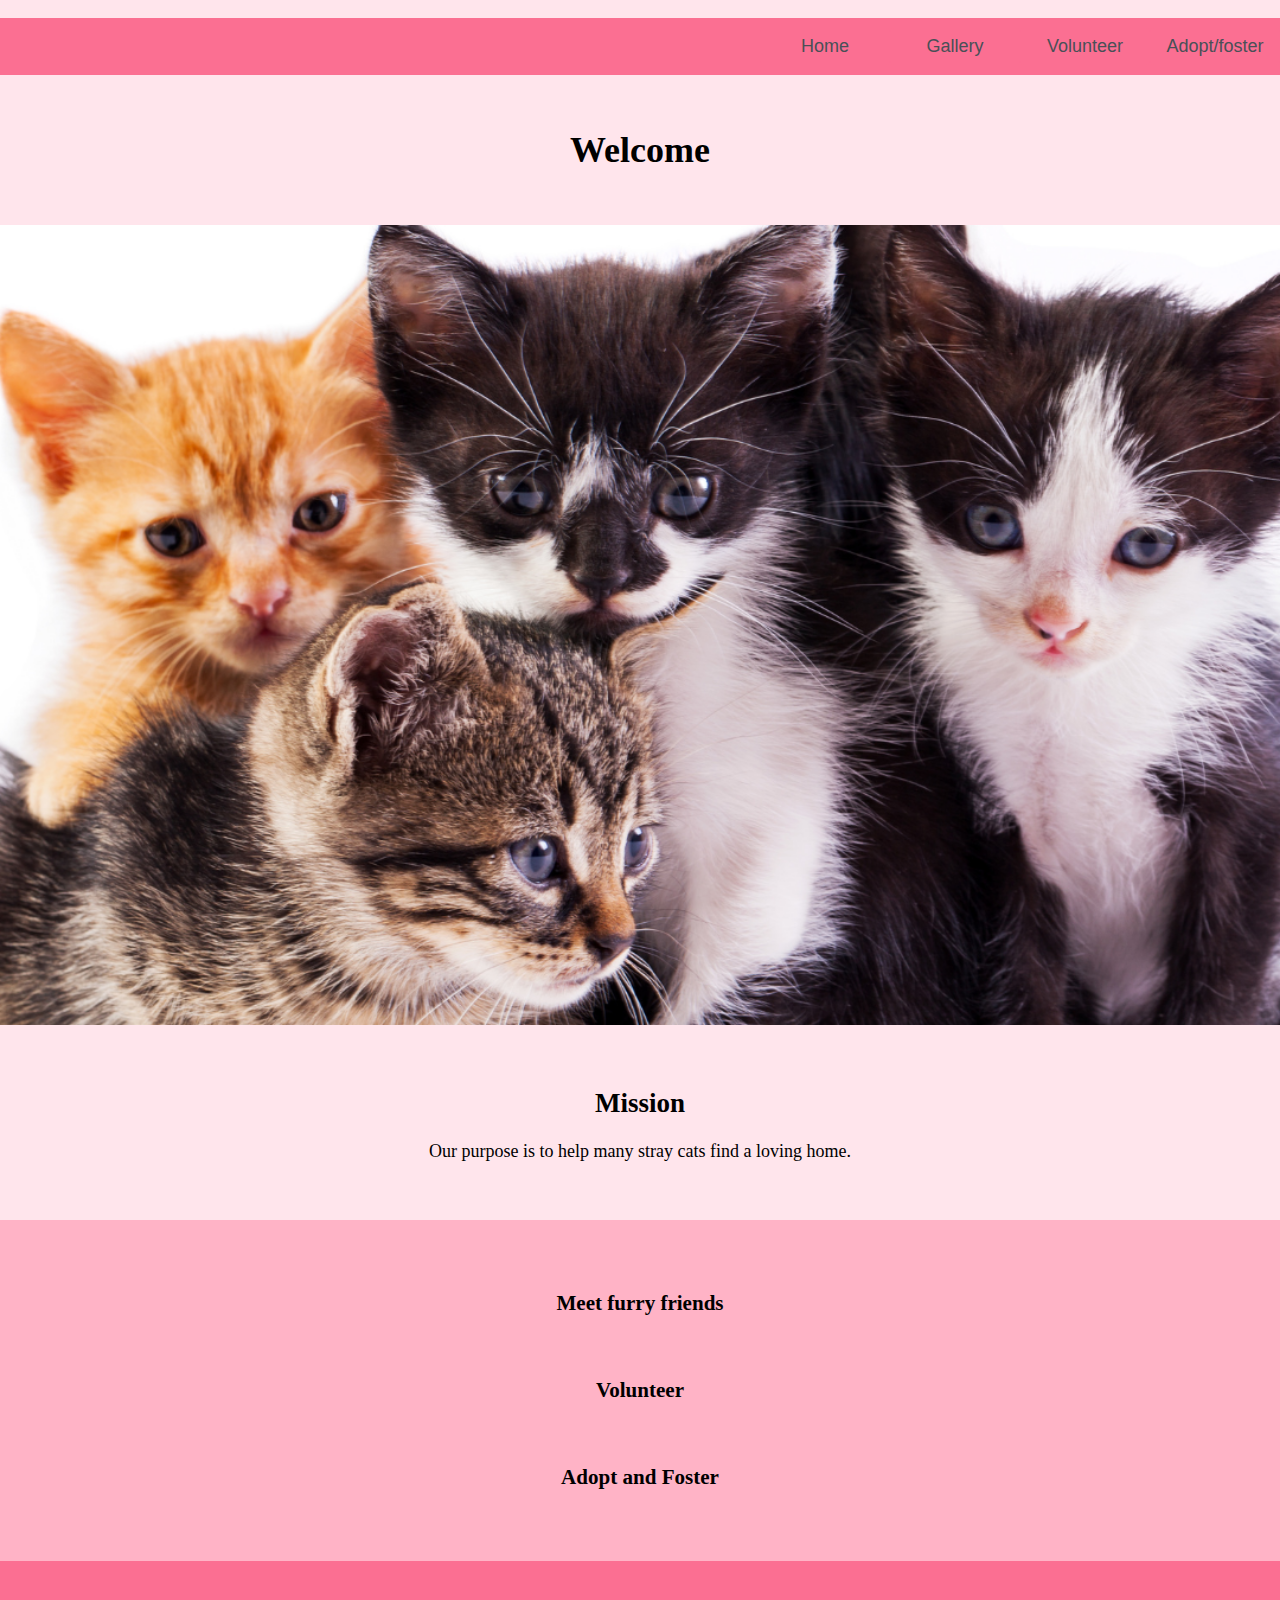
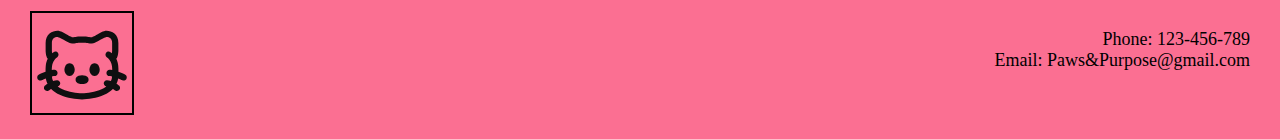
<file: index.html>
<!DOCTYPE HTML>
<lang="en">

<head>
    <meta charset="utf-8">
    <meta name="viewport" content="width=device-width, 
        initial-scale-1, shrink-to-fit=no">
    <title>This appears in the browser tab</title>
    <link rel="stylesheet" href="styles.css">
    <!-- always put stylesheet in the rel=... -->
    <!-- the css / int he front means its in the css folder -->
</head>


<header> 
        <nav>
            <ul class="menubar">
                <li><a href="index.html">Home</a></li>
                <li><a href="gallery.html">Gallery</a></li>
                <li><a href="volunteer.css">Volunteer</a></li>
                <li><a href="adopt.html">Adopt/foster</a></li>
            </ul>
        </nav>
</header>

<body>
    <h1>Welcome</h1>
    <div class="home-box">
        <img src="cat-cover.png" alt="four kittens huddled up" class="home-cat-pic">

        <div class="home-intro">
            <h2 class="Mission-title"> Mission </h2> 
            <p> Our purpose is to help many stray cats find a loving home. </p>
        </div>
    </div>

    <div class="buttons-container">
        <h3>Meet furry friends</h3>
        <h3>Volunteer</h3>
        <h3>Adopt and Foster</h3>


            

    </div>

</body>





<footer>
    <div class="footer-svg"> 
        <img src= "cat-svgrepo-com (1).svg" alt="the face of a cat in svg form" class="footer-img">
    </div>

    <div class="contact-info-for-footer">
        <p> Phone: 123-456-789 <br>
            Email: Paws&Purpose@gmail.com
        </p>
    </div>
    <!-- < maybe I could make the footer into a class to fit the picture/logo > footer class="footer"> -->
</footer>

    

    
</html>
</file>
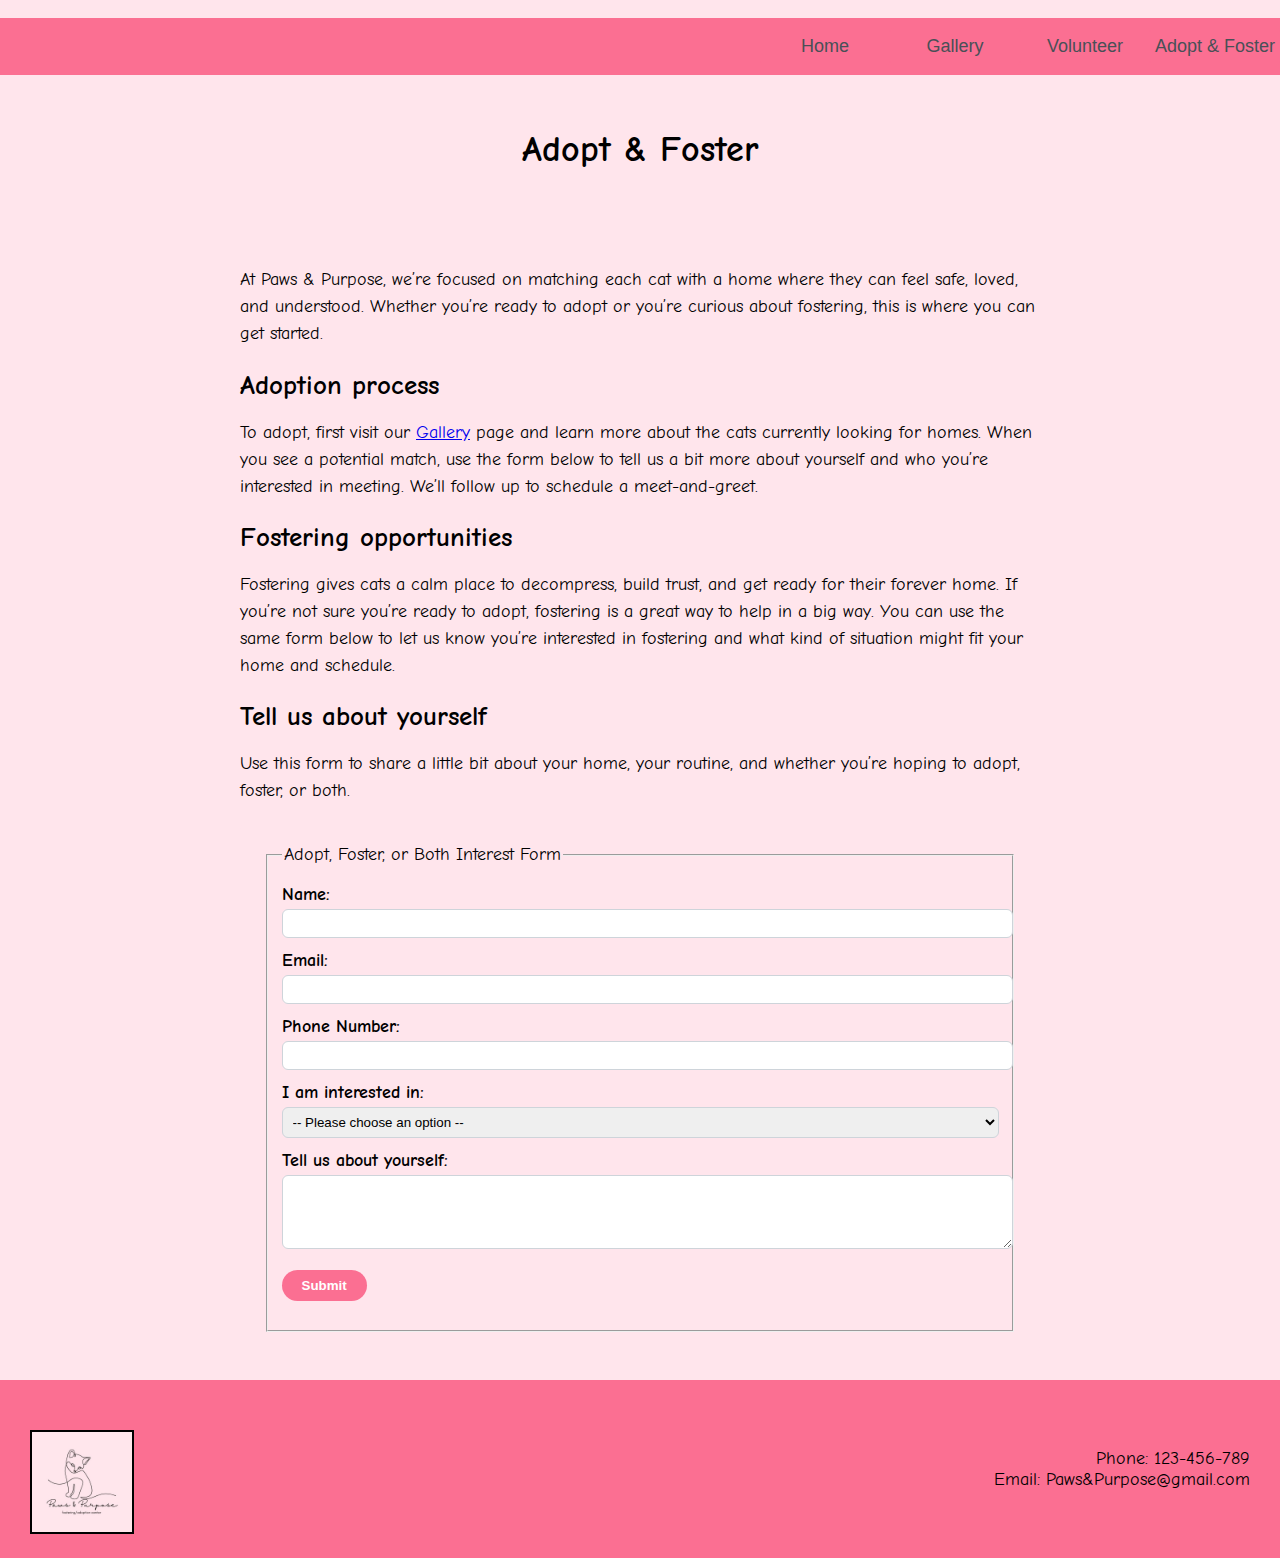
<file: adopt.html>
<!DOCTYPE html>
<html lang="en">

<head>
  <meta charset="utf-8">
  <meta name="viewport" content="width=device-width, initial-scale=1.0">

  <title>Paws &amp; Purpose | Adopt &amp; Foster</title>

  <link rel="preconnect" href="https://fonts.googleapis.com">
<link rel="preconnect" href="https://fonts.gstatic.com" crossorigin>
<link href="https://fonts.googleapis.com/css2?family=Comic+Neue:ital,wght@0,300;0,400;0,700;1,300;1,400;1,700&family=Delius&display=swap" rel="stylesheet">

  <link rel="stylesheet" href="styles.css">
</head>

<body>

  <header>
    <nav>
      <ul class="menubar">
        <li><a href="index.html">Home</a></li>
        <li><a href="gallery.html">Gallery</a></li>
        <li><a href="volunteer.html">Volunteer</a></li>
        <li><a href="adopt.html">Adopt &amp; Foster</a></li>
      </ul>
    </nav>

    <h1>Adopt &amp; Foster</h1>
  </header>

  <main>
    <section class="adopt-foster">

      <p>
        At Paws &amp; Purpose, we’re focused on matching each cat with a home where they can feel
        safe, loved, and understood. Whether you’re ready to adopt or you’re curious about fostering,
        this is where you can get started.
      </p>

      <h2>Adoption process</h2>
      <p>
        To adopt, first visit our <a href="gallery.html">Gallery</a> page and learn more about the cats
        currently looking for homes. When you see a potential match, use the form below to tell us a bit more
        about yourself and who you’re interested in meeting. We’ll follow up to schedule a meet-and-greet.
      </p>

      <h2>Fostering opportunities</h2>
      <p>
        Fostering gives cats a calm place to decompress, build trust, and get ready for their forever home.
        If you’re not sure you’re ready to adopt, fostering is a great way to help in a big way. You can use
        the same form below to let us know you’re interested in fostering and what kind of situation might fit
        your home and schedule.
      </p>

      <h2>Tell us about yourself</h2>
      <p>
        Use this form to share a little bit about your home, your routine, and whether you’re hoping to
        adopt, foster, or both.
      </p>

      <form class="adopt-form" id="contact-form">
        <fieldset>
          <legend>Adopt, Foster, or Both Interest Form</Form></legend>

                <label for="name">Name:</label>
                <input type="text" id="name" name="name" required />

                <label for="email">Email:</label>
                <input type="email" id="email" name="email" required />

                <label for="phone">Phone Number:</label>
                <input type="tel" id="phone" name="phone" />

                <label for="interest">I am interested in:</label>
                <select id="interest" name="interest" required>
                    <option value="">-- Please choose an option --</option>
                    <option value="Adopt">Adopt</option>
                    <option value="Foster">Foster</option>
                    <option value="Both">Both</option>
                </select>

                <label for="message">Tell us about yourself:</label>
                <textarea id="message" name="message" rows="4" required></textarea>

          <button type="submit" class="btn-primary">Submit</button>
          <p id="form-status"></p>
        </fieldset>
      </form>
    </section>
  </main>


  <!-- do not include method action in the form; only have an Id or a class for styling -->


<footer>
    <div class="footer-svg"> 
        <img src= "logo.jpg" alt="the paws and purpose logo" class="footer-img">
    </div>

    <div class="contact-info-for-footer">
        <p> Phone: 123-456-789 <br>
            Email: Paws&Purpose@gmail.com
        </p>
    </div>
    <!-- < maybe I could make the footer into a class to fit the picture/logo > footer class="footer"> -->
</footer>
<script>
const form = document.getElementById("contact-form");
const status = document.getElementById("form-status");

form.addEventListener("submit", (e) => {
  // 1. STOP the default browser behavior
  e.preventDefault();

  status.innerText = "Sending your message...";

  const data = new FormData(form);

  // Your Google Script URL
  const action = "https://script.google.com/macros/s/AKfycbx-dqQrogSJiR95qx-UkPoTH-ri8FRsrD6SnLCis6pIhSaofmOHg2ubblbSIEdRA-Wrzg/exec"

  // 2. The Fetch Request with 'no-cors'
  fetch(action, {
    method: "POST",
    body: data,
    mode: "no-cors", // <--- THIS IS CRITICAL FOR GOOGLE SHEETS
  })
    .then(() => {
      // With 'no-cors', we can't read the server response,
      // so we assume success if no error was thrown.
      status.innerText = "Message sent successfully!";
      form.reset();
    })
    .catch((error) => {
      status.innerText = "Oops! There was a problem.";
      console.error("Error:", error);
    });
});
</script>
</body>
</html>
</file>
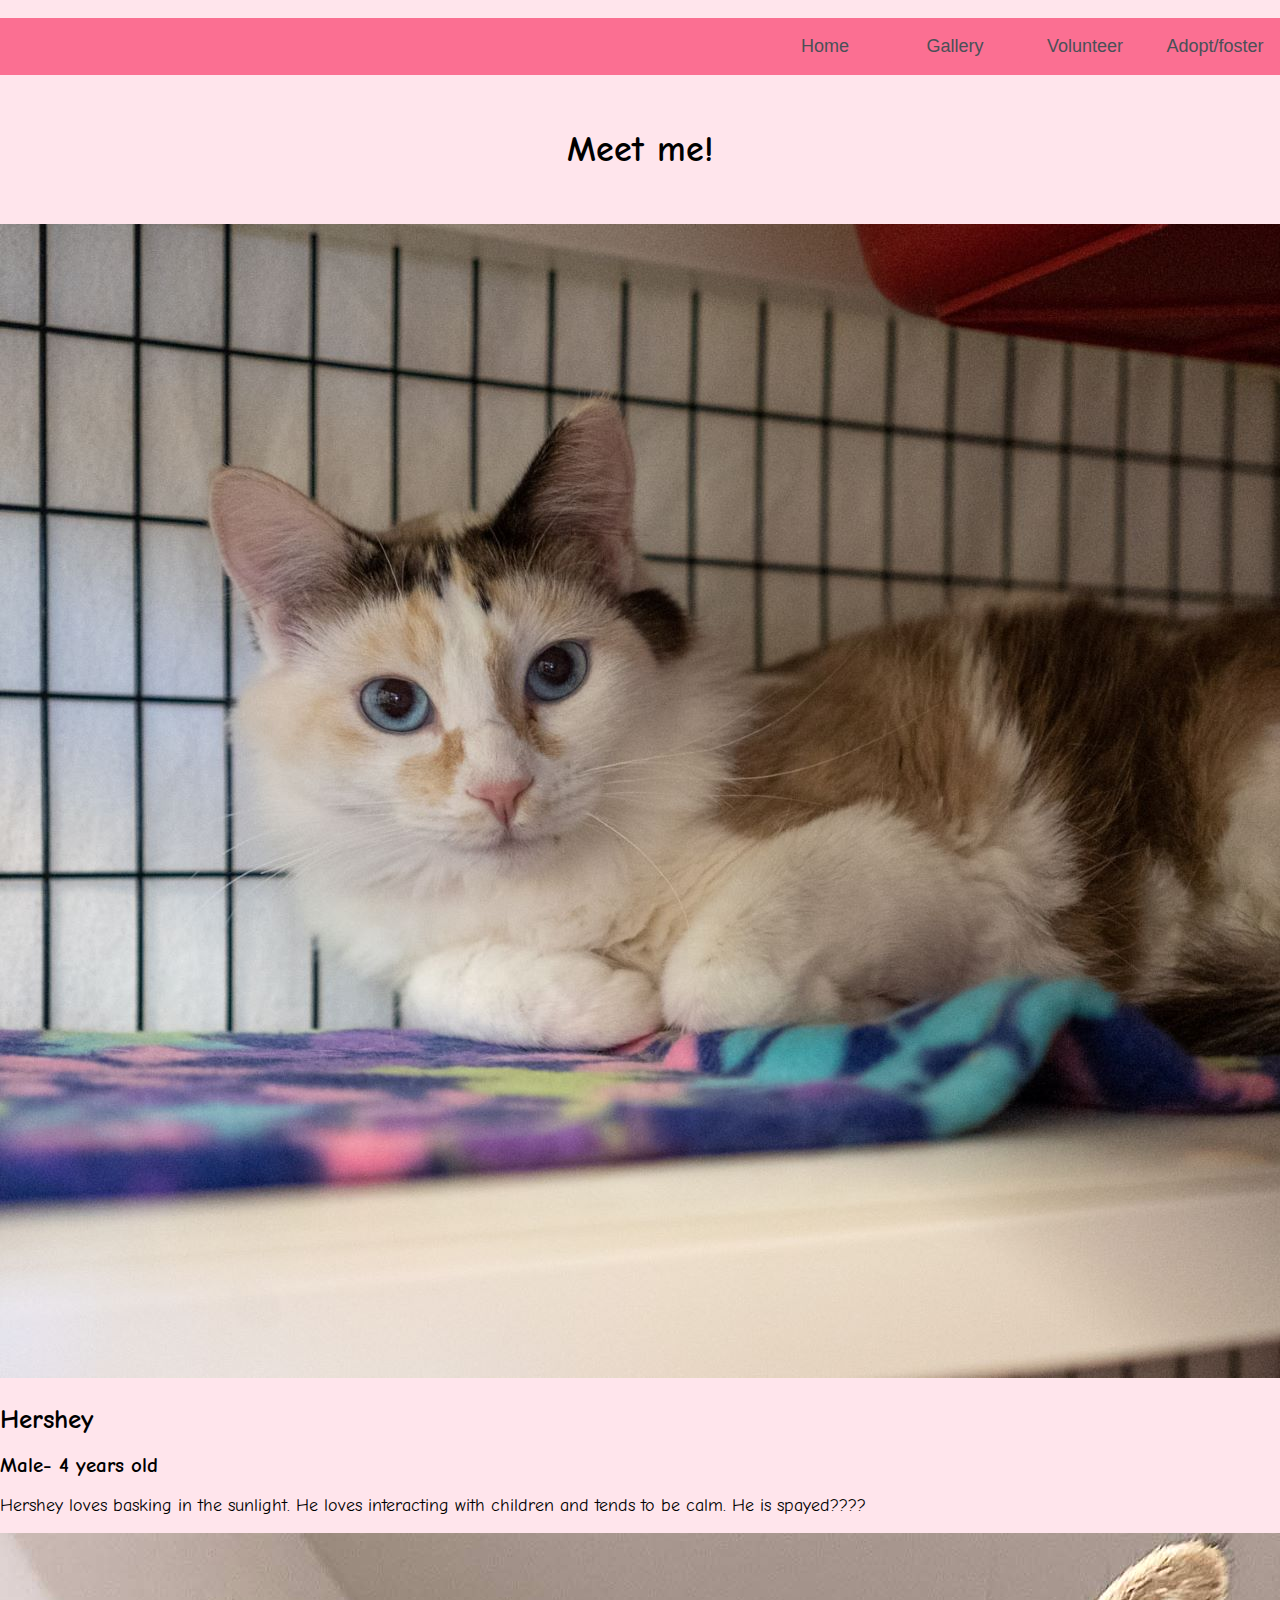
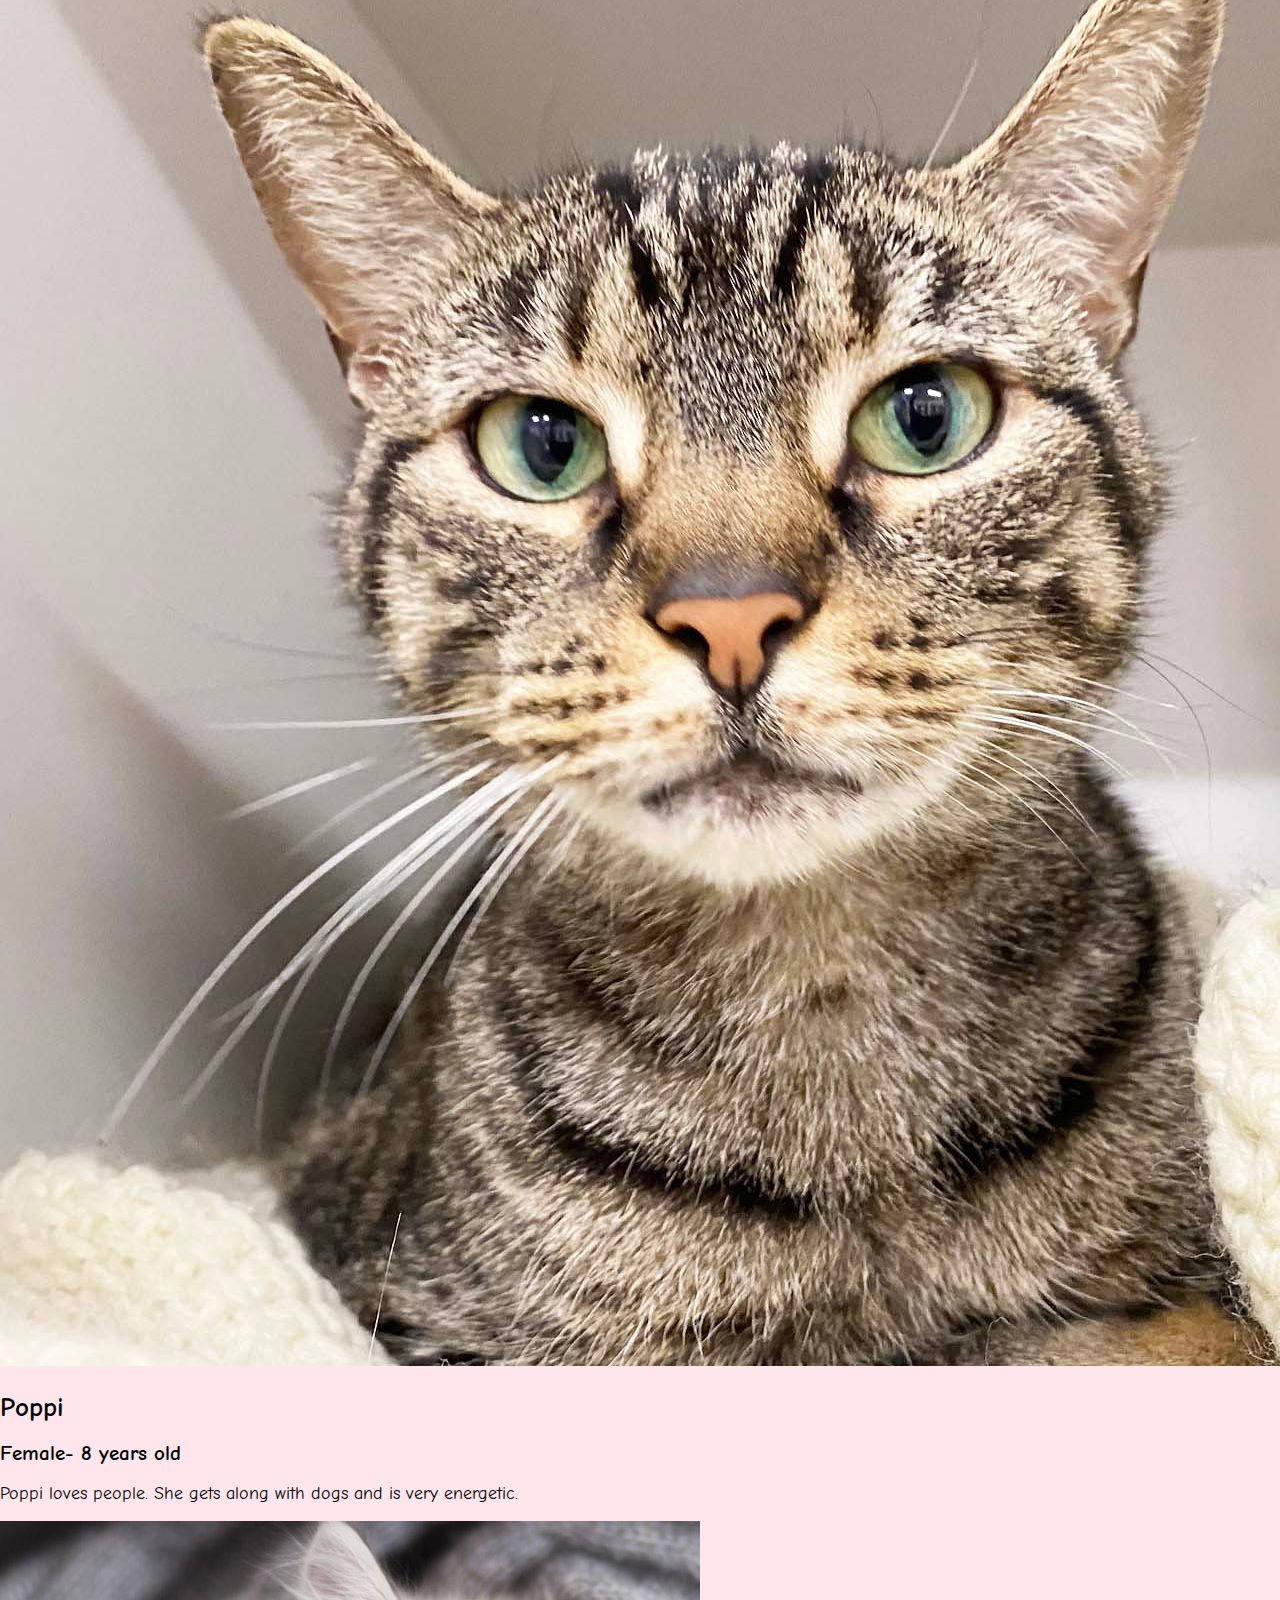
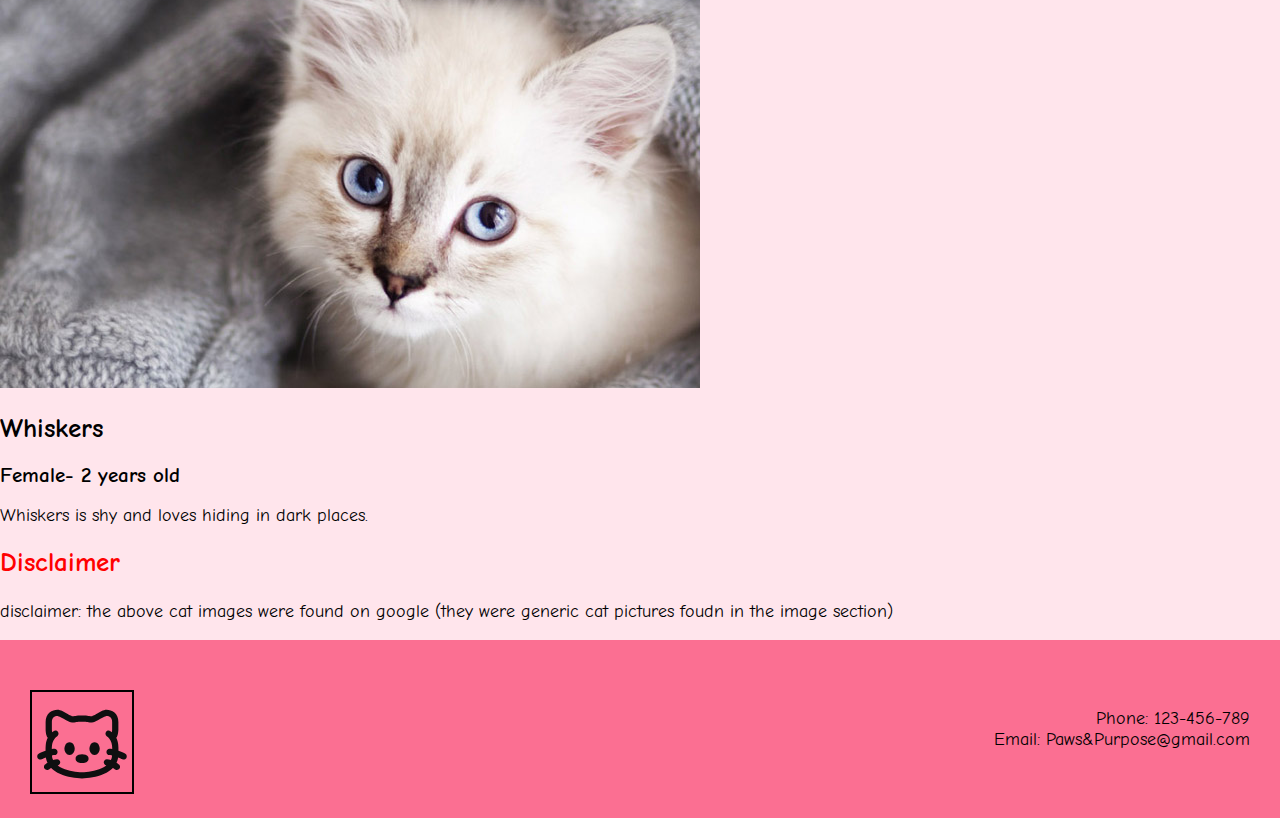
<file: gallery.html>
<!DOCTYPE HTML>
<html lang="en">

<head>
    <meta charset="utf-8">
    <meta name="viewport" content="width=device-width, 
        initial-scale-1, shrink-to-fit=no">
    <link rel="preconnect" href="https://fonts.googleapis.com">

    <link rel="preconnect" href="https://fonts.gstatic.com" crossorigin>
    <link href="https://fonts.googleapis.com/css2?family=Comic+Neue:ital,wght@0,300;0,400;0,700;1,300;1,400;1,700&family=Delius&display=swap" rel="stylesheet">
            
    <title>Final project browser</title>
    <link rel="stylesheet" href="styles.css">
    <!-- always put stylesheet in the rel=... -->
    <!-- the css / int he front means its in the css folder -->
</head>


<header> 

    <nav>
    <ul class="menubar">
        <li><a href="index.html">Home</a></li>
        <li><a href="gallery.html">Gallery</a></li>
        <li><a href="volunteer.css">Volunteer</a></li>
        <li><a href="adopt.html">Adopt/foster</a></li>
    </ul>
    </nav>

    <H1> Meet me!</H1>

</header>



<body>

        <section class="cats-container">

        <div class="cat-card">
            <img src="cat 3.jpg" alt="cat wiht multi colored spots laying in its cage" class="cat-photo">

            <div class="cat-info">
                <h2 class="cat-name">Hershey</h2>
                <h3> Male- 4 years old</h3>
                <p class="cat-about">
                    Hershey loves basking in the sunlight. 
                    He loves interacting with children and tends to be calm. He is spayed????
                </p>
            </div>
        </div>

        <div class="cat-card">
            <img src="cat 2.jpg" alt="brownish/grayish cat with balck stripes and green eyes" class="cat-photo">

            <div class="cat-info">
                <h2 class="cat-name"> Poppi</h2>
                <h3> Female- 8 years old</h3>
                <p class="cat-about">
                    Poppi loves people. She gets along with dogs and is very energetic.  
                </p>
            </div>
        </div>

        <div class="cat-card">
            <img src="cat 1.jpg" alt="Greyish/white cat laying on a dark gray blanket" class="cat-photo">

            <div class="cat-info">
                <h2 class="cat-name">Whiskers</h2>
                <h3> Female- 2 years old</h3>
                <p class="cat-about">
                    Whiskers is shy and loves hiding in dark places.  
                </p>
            </div>
        </div>

        </section>

    <div class="disclaimer section">
        <h2 class ="disclaimer-title"> Disclaimer</h2>
        <P class ="disclaimer"> disclaimer: the above cat images were found on google (they were generic cat pictures foudn in the image section)</P>
    </div>


</body>  



<footer>
    <div class="footer-svg"> 
        <img src= "cat-svgrepo-com (1).svg" alt="the face of a cat in svg form" class="footer-img">
    </div>

    <div class="contact-info-for-footer">
        <p> Phone: 123-456-789 <br>
            Email: Paws&Purpose@gmail.com
        </p>
    </div>
    <!-- < maybe I could make the footer into a class to fit the picture/logo > footer class="footer"> -->
</footer>

    



</html>
</file>
<file: styles.css>
body {
font-family: "Comic Neue", "Delius";
font-size: 18px;
} 

html, body {
    margin: 0;
    padding: 0;
    box-sizing: border-box;
    background-color: #FFE5EC;
}


nav {
    /* display: flex;
    flex-direction: column; */
    margin: 0 auto;
    width: 100%;
    background-color: #FB6F92;
    font-family: archivo;
    height: 100%;

}

.menubar {
    display: flex;
    flex-direction: column;
    padding-bottom: 10px;
    text-decoration: none; 
    text-align: right;
    list-style-type: none;
}


.menubar li {
display: inline-block;
position: relative;
}

/* basic styling for the a items */
.menubar a {
    display: block;
    min-width: 130px;
    cursor: pointer;
    text-align: center;
    background: #FB6F92;
    color: white;
    border-radius: 4px;
    margin-top: 10px;
    padding: 0.5rem 0;
    color: #495057;
    font-family: "Montserrat", sans-serif;
    text-decoration: none; 
}

/* changing the background color of a elements when they are hovered over or tabbed/clicked onto */
.menubar a:hover,
.menubar a:focus {
    background: #FFB3C6;
    color: black;
    text-decoration: underline;
    display:block;
}

.menulink {
    color: white;
    text-decoration: none;
}


.dropdown {
    display: none;
    padding: 0;
    position: absolute;
    top: 100%;
    left: 0;
    z-index: 10;
}


.menubar li:hover .dropdown {
    display: block;
}

.dropdown-item {
    background-color: pink;
    display: block;
    margin-top: 1px;
}


/* changing the text color of an a element in the dropdown menu when the li containing it is hovered over */
.dropdown-item:hover .menulink {
    color: white;
}




/* fonts used in the project -- for all pages*/

.comic-neue-regular,p, nav {
  font-family: "Comic Neue", cursive;
  font-weight: 400;
  font-style: normal;
}

.comic-neue-bold {
  font-family: "Comic Neue", cursive;
  font-weight: 700;
  font-style: normal;
}

.delius-regular {
  font-family: "Delius", cursive;
  font-weight: 400;
  font-style: normal;
}



/* ===== Index/home page ===== */
.home-box{
    display: flex;
    flex-direction: column;
    justify-content: center;
}

.home-cat-pic{
    justify-content: center;
}

.home-intro{
    align-self: center;
    margin-top: 40px;
    margin-bottom: 40px;
}

#the-purpose{
    margin-left: 20px;
    margin-right:20px;
}

.Mission-title{
    text-align: center;
}

.buttons-container{
    display: grid;
    grid-template-rows: 2;
    grid-template-columns: 2;
    gap:20px;
    background-color: #FFB3C6;
    text-align: center;
    padding-bottom: 50px;
    padding-top: 50px;
}

.button-one{
    grid-row: 1;
    grid-column: 1/3;
    /* justify-self: center; */
    background-color: #FF8FAB;
    border-radius: 500px;
    /* padding-left: 0px;
    padding-right: 0px; */
    padding-top: 30px;
    padding-bottom:30px;
    margin-left: 20px;
    margin-right:20px;
}

.button-two{
    grid-column: 1;
    grid-row: 2;
    background-color: #FF8FAB;
    border-radius: 50px;
    padding: 20px;
    margin-left: 20px;
    margin-right:20px;
}

.button-three{
    grid-column: 2;
    grid-row: 2;
    background-color: #FF8FAB;
    border-radius: 50px;
    padding: 20px;
    margin-left: 20px;
    margin-right:20px;
}



/* ===== Adopt/Foster contact form ===== */

.container {
  max-width: 500px;
  margin: 0 auto;
  padding: 1rem;
}

#contact-form {
  background-color: #FFE5EC;
  padding: 1.5rem;
  border-radius: 0.75rem;
}

#contact-form h3 {
  text-align: center;
  margin-bottom: 1rem;
}

#contact-form label {
  display: block;
  font-weight: 600;
  margin-top: 0.75rem;
  margin-bottom: 0.25rem;
}

#contact-form input,
#contact-form textarea,
#contact-form select {
  width: 100%;
  padding: 6px;
  border: 1px solid #ced4da;
  border-radius: 6px;
}

#contact-form button {
  margin-top: 1rem;
  background-color: #FB6F92;
  color: white;
  padding: 0.5rem 1.25rem;
  border: none;
  border-radius: 999px;
  cursor: pointer;
  font-weight: 700;
}

#contact-form button:hover {
  background-color: #FF8FAB;
  color: black;
}

.adopt-foster {
  max-width: 800px;      
  margin: 0 auto;        
  padding: 1.5rem 1rem;  
}

.adopt-foster h1, 
.adopt-foster h2 {
  margin-bottom: 0.75rem;
}

.adopt-foster p {
  margin-bottom: 1rem;
  line-height: 1.5;
}





/* ===== Meet me/ Gallery page ===== */

h1{
    text-align: center;
    padding: 30px;
}

.gallery-container {
    padding: 20px;
    /* padding-top: 30px;
    padding-bottom: 30px; */
}

.gallery-cards {
    display: flex;
    flex-direction: column;
    text-align: center;
    gap: 50px;
    border: 2px solid black;
    padding: 20px;
    margin-bottom: 25px;
    background: #FFB3C6;
}

.gallery-photo {
    width: 300px;
    height: 270px;
    object-fit: cover;
    border: 2px solid black;
    align-self: center;
}

.cat-info {
    flex: 1;
    line-height: 1;
}

.disclaimer-section{
    background-color: white;
    text-align: center;
    gap: 20px;
    padding: 20px;
    margin-top: 100px;
    margin-bottom: 100px;
    padding-left: 0px;
    padding-right: 0px;
    color: red;
}

.disclaimer-title{
    color: red;
    font-weight: bold;
}




/* ------This footer is currently used for the home, gallery and adopt page --------------*/

footer{
    display: grid;
    grid-template-columns: 2;
    gap: 10px;
    text-align: center; 
    height: 100%;
    width:100%;
    background-color: #FB6F92;
    /* justify-content: space-between; */
    padding-top: 50px;
}

.footer-svg{
    grid-column: 1;
    justify-self: auto;
    width: 100px;
    height: 100px;
    object-fit: cover;
    border: 2px solid black;
    margin-left: 30px;
}

.footer-img{
    justify-items: center;
    width: 100px;
    height:100px;
}

.contact-info-for-footer{
    grid-column: 2;
    align-items: center; 
    margin-right: 30px;
    margin-bottom: 50px;
}



/* ===== Volunteer page ===== */
.volunteer-section 
{ background: #FB6F92; 
  padding: 2rem; 
  border-radius: 7px; } 

.container-volunteer{ 
  background-color: #FB6F92; 
  border-radius: 10px; 
  /*height: 270px; */
  margin: 0 auto; 
  padding: 1rem; 
  text-align: center; 
  width: 100%;
max-width: 500px;} 


.volunteer-opportunities-title{
  margin-top:3rem;
  margin-bottom:3rem;
  text-align:center;
  border-radius: 7px;
  background-color: #FFE5EC;
  padding: 1rem 0;
}

.volunteer-opportunities-title h1{
  margin-top:0;
  margin-bottom:0;
  text-align:center;
  padding: 1rem 0;
}
  
.volunteer-photo{ 
  object-fit: cover; 
    border: 2px solid black; 
    width: 100%; 
    height: auto; 
    border-radius: 2px; }

.volunteer-events-title{
  background-color: #FB6F92;
  border-radius: 10px;
  padding: 1rem;
  text-align: center;
  margin-top: 2rem;
  margin-bottom: 1rem;
}
/* event cards */ 
.volunteer-event-section{
  background: #FFE5EC; 
  padding: 2rem; 
  border-radius: 7px; 
}

.container-event{ 
  padding: 20px;
}

.volunteer-event-card{
  display: flex;
  flex-direction: column;
  align-items: center;
  justify-content: flex-start;
  gap: 20px;
  border: #FFE5EC;
  padding: 20px;
  margin-bottom: 20px;
  background-color:#FB6F92;
  border-radius: 10px;
}

.volunteer-event-card img {
  align-self: center;
  width: 100%;
  max-width: 200px;
  border-radius: 8px;
}









/* Volunteer page */
/*main{
  grid-area: content;
  padding: 1rem;
  display: grid;
  gap: 1rem;
}*/ 




/* RESPONSIVE for all (what it would look like as desktop) */
@media screen and (min-width: 700px) {

    /* stuuf for gallery page */

    h1{
        border-radius: 20px;
    }

    .gallery-container{
        display: grid;
        grid-template-columns: 3;
        grid-template-rows: 1;
    }
    
    .gallery-cards {
        /* display: inline-block; */
        /* flex-direction: column; */
        display: grid;
        grid-template-rows: 1;
        grid-template-columns: 3;
        gap: 60px;
        border: 2px solid black;
        padding: 20px;
        margin-bottom: 25px;
        background: #FFB3C6;
        width: 97%;
    }

    .gallery-photo {
        width: 300px;
        height: 270px;
        object-fit: cover;
        border: 2px solid black;
    }

    .gallery-card-one{
        grid-row: 1;
        grid-column: 1;
    }

    .gallery-card-two{
        grid-row: 1;
        grid-column: 2;
    }

    .gallery-card-three{
        grid-row: 1;
        grid-column: 3;
    }

    
.menubar {
    display: flex;
    flex-direction: row;
    justify-content: flex-end;
    padding-bottom: 10px;
    text-decoration: none; 
    text-align: right;
    list-style-type: none;
}
footer{
    text-align: end; 

}
    
    /* nav {
        margin: 0 auto;
        width: 100%;
        background-color: #FB6F92;
        font-family: archivo;
        height: 100%; */






    /* stuuf for Home page */






    /*  for adopt page */





    /*  for Volunteer page */

  .volunteer-event-card {
    flex-direction: row;
    align-items: center;
  }
    .volunteer-event-card img {
    width: 160px;
    height: auto;
  }


}
</file>
